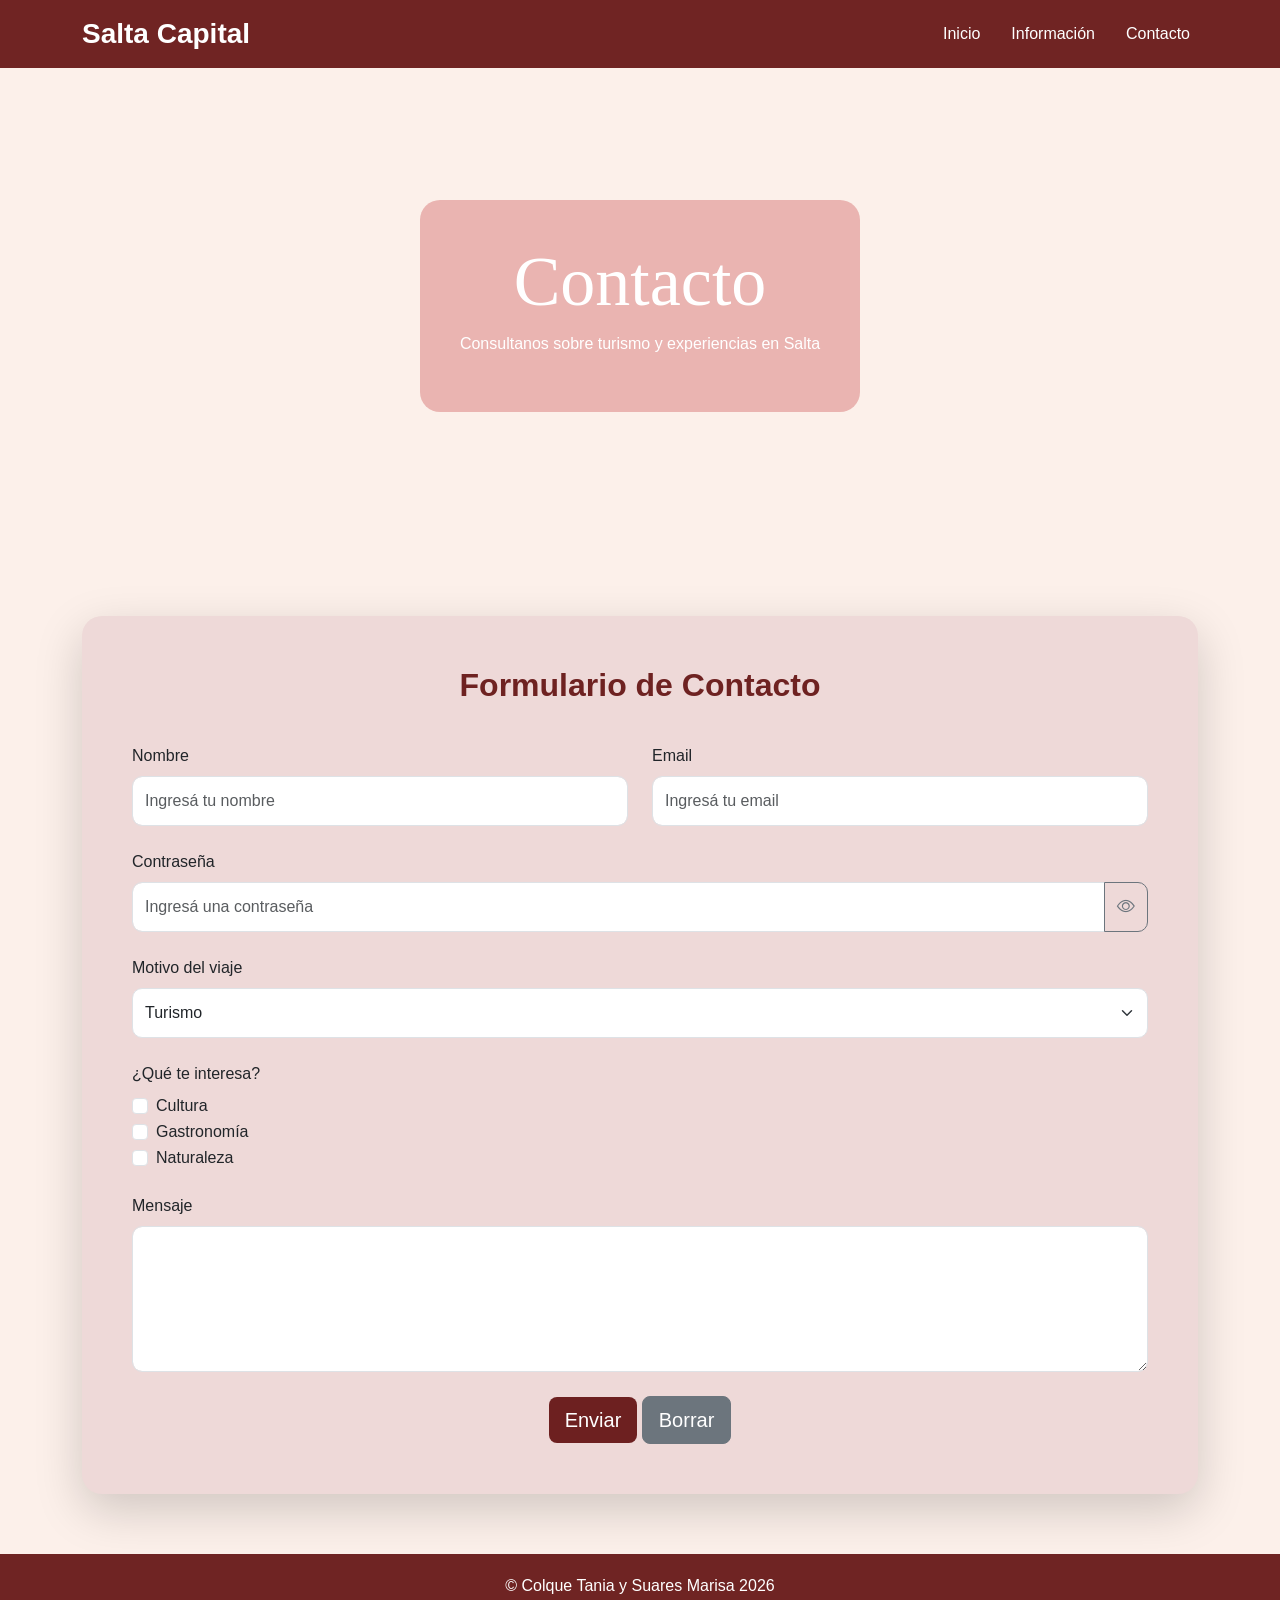
<file: Contacto.html>
<!DOCTYPE html>
<html lang="es">

<head>
    <meta charset="UTF-8">
    <meta name="viewport" content="width=device-width, initial-scale=1.0">

    <title>Contacto - Salta Capital</title>

    <!-- BOOTSTRAP -->
    <link href="https://cdn.jsdelivr.net/npm/bootstrap@5.3.3/dist/css/bootstrap.min.css"
        rel="stylesheet">
        <link rel="stylesheet"
href="https://cdn.jsdelivr.net/npm/bootstrap-icons@1.11.3/font/bootstrap-icons.min.css">

    <!-- CSS -->
    <link rel="stylesheet" href="./Contacto.css">

</head>

<body>

    <!-- NAVBAR -->
    <nav class="navbar navbar-expand-lg navbar-dark fixed-top">

        <div class="container">

            <a class="navbar-brand" 
            href="Index.html"
            aria-label="Ir a la página principal">
            Salta Capital
            </a>

            <button class="navbar-toggler"
                    type="button"
                    data-bs-toggle="collapse"
                    data-bs-target="#menu"
                    aria-controls="menu"
                    aria-expanded="false"
                    aria-label="Abrir menú de navegación">

                <span class="navbar-toggler-icon"></span>

            </button>

            <div class="collapse navbar-collapse" id="menu">

                <ul class="navbar-nav ms-auto">

                    <li class="nav-item">
                        <a class="nav-link" 
                        href="Index.html">
                            Inicio
                        </a>
                    </li>

                    <li class="nav-item">
                        <a class="nav-link" 
                        href="Info.html">
                            Información
                        </a>
                    </li>

                    <li class="nav-item">
                        <a class="nav-link active" 
                        href="Contacto.html">
                            Contacto
                        </a>
                    </li>

                </ul>

            </div>

        </div>

    </nav>

    <!-- HEADER -->
    <header class="header-contacto"
            aria-label="Encabezado de la página de contacto">

        <div class="overlay">

            <h1>Contacto</h1>

            <p>
                Consultanos sobre turismo y experiencias en Salta
            </p>

        </div>

    </header>

    <!-- FORMULARIO -->
    <main class="container">

        <section class="form-section shadow-lg">

            <h2 class="titulo-formulario">
                Formulario de Contacto
            </h2>

            <form id="formularioContacto" aria-label="Formulario de contacto">

                <div class="row">

                    <!-- NOMBRE -->
                    <div class="col-md-6 mb-4">

                        <label for="nombre" class="form-label">
                            Nombre
                        </label>

                        <input type="text"
                            id="nombre"
                            class="form-control"
                            placeholder="Ingresá tu nombre"
                            required>
                    </div>

                    <!-- EMAIL -->
                    <div class="col-md-6 mb-4">

                        <label for="email" class="form-label">
                            Email
                        </label>

                        <input type="email"
                            id="email"
                            class="form-control"
                            placeholder="Ingresá tu email"
                            required>
                    </div>
                </div>

                <!-- CONTRASEÑA -->
                <div class="mb-4">

                    <label for="password" class="form-label">
                        Contraseña
                    </label>

                    <div class="input-group">

                        <input type="password"
                            id="password"
                            class="form-control"
                            placeholder="Ingresá una contraseña"
                            required>

                        <button type="button"
                                class="btn btn-outline-secondary"
                                id="btnMostrar">

                            <i class="bi bi-eye"></i>

                        </button>

                    </div>

                </div>

                <!-- SELECT -->
                <div class="mb-4">

                    <label for="motivo" class="form-label">
                        Motivo del viaje
                    </label>

                    <select id="motivo" class="form-select">

                        <option>Turismo</option>
                        <option>Trabajo</option>
                        <option>Estudio</option>

                    </select>

                </div>

                <!-- CHECKBOX -->
                <div class="mb-4">

                    <label class="form-label">
                        ¿Qué te interesa?
                    </label>

                    <div class="form-check">

                        <input class="form-check-input"
                            type="checkbox"
                            id="cultura">

                        <label class="form-check-label"
                            for="cultura">
                            Cultura
                        </label>

                    </div>

                    <div class="form-check">

                        <input class="form-check-input"
                            type="checkbox"
                            id="gastronomia">

                        <label class="form-check-label"
                            for="gastronomia">
                            Gastronomía
                        </label>

                    </div>

                    <div class="form-check">

                        <input class="form-check-input"
                            type="checkbox"
                            id="naturaleza">

                        <label class="form-check-label"
                            for="naturaleza">
                            Naturaleza
                        </label>

                    </div>

                </div>

                <!-- MENSAJE -->
                <div class="mb-4">

                    <label for="mensaje" class="form-label">
                        Mensaje
                    </label>

                    <textarea id="mensaje"
                        class="form-control"
                        rows="5"
                        placeholder="Escribí tu consulta"
                        required>
                    </textarea>

                </div>

                <!-- BOTONES -->
                <div class="text-center">

                    <button type="submit"
                            class="btn btn-contacto btn-lg">

                        Enviar

                    </button>

                    <button type="reset"
                            class="btn btn-secondary btn-lg">

                        Borrar

                    </button>

                </div>

            </form>

        </section>

    </main>

    <!-- FOOTER -->
    <footer>

        <p>
            &copy; Colque Tania y Suares Marisa 2026
        </p>

    </footer>

    <!-- BOOTSTRAP -->
<script src="https://cdn.jsdelivr.net/npm/bootstrap@5.3.3/dist/js/bootstrap.bundle.min.js"></script>

<!-- JAVASCRIPT -->
<script src="Contacto.js"></script>

</body>
</html>
</file>
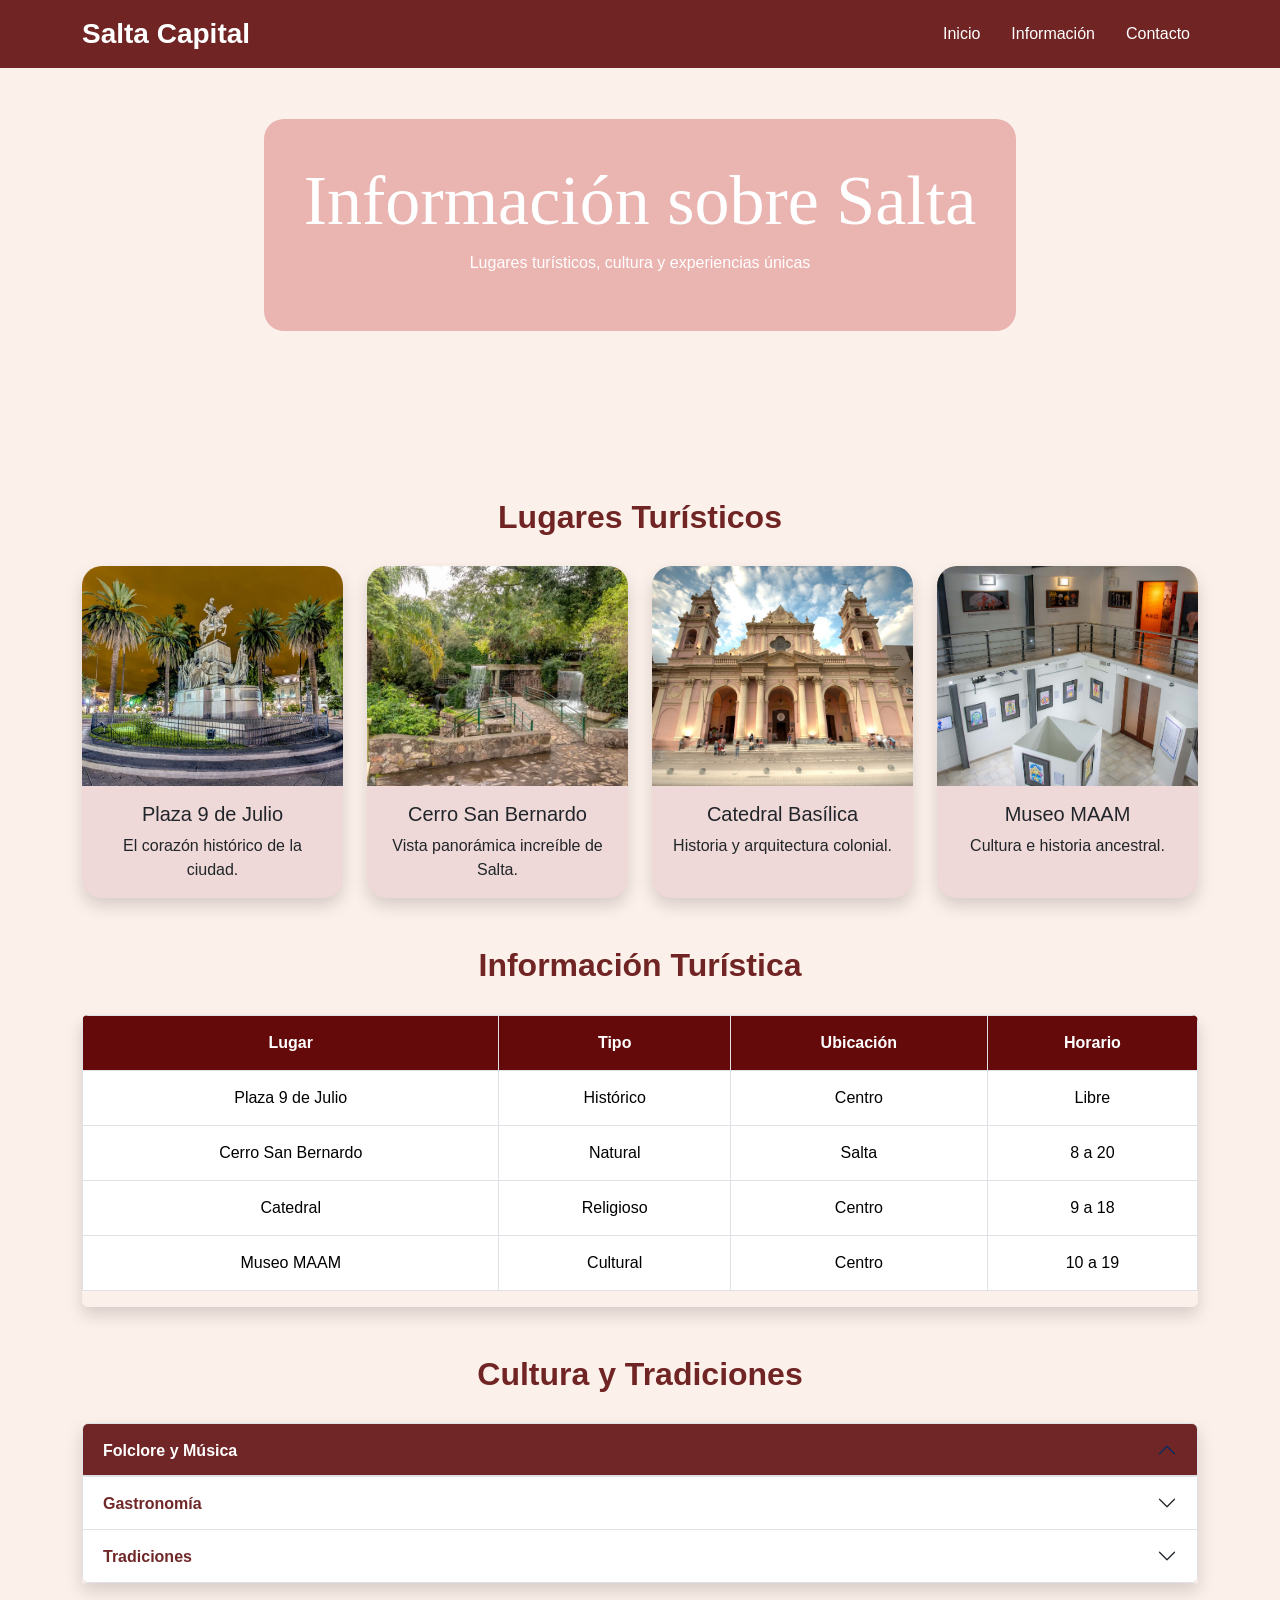
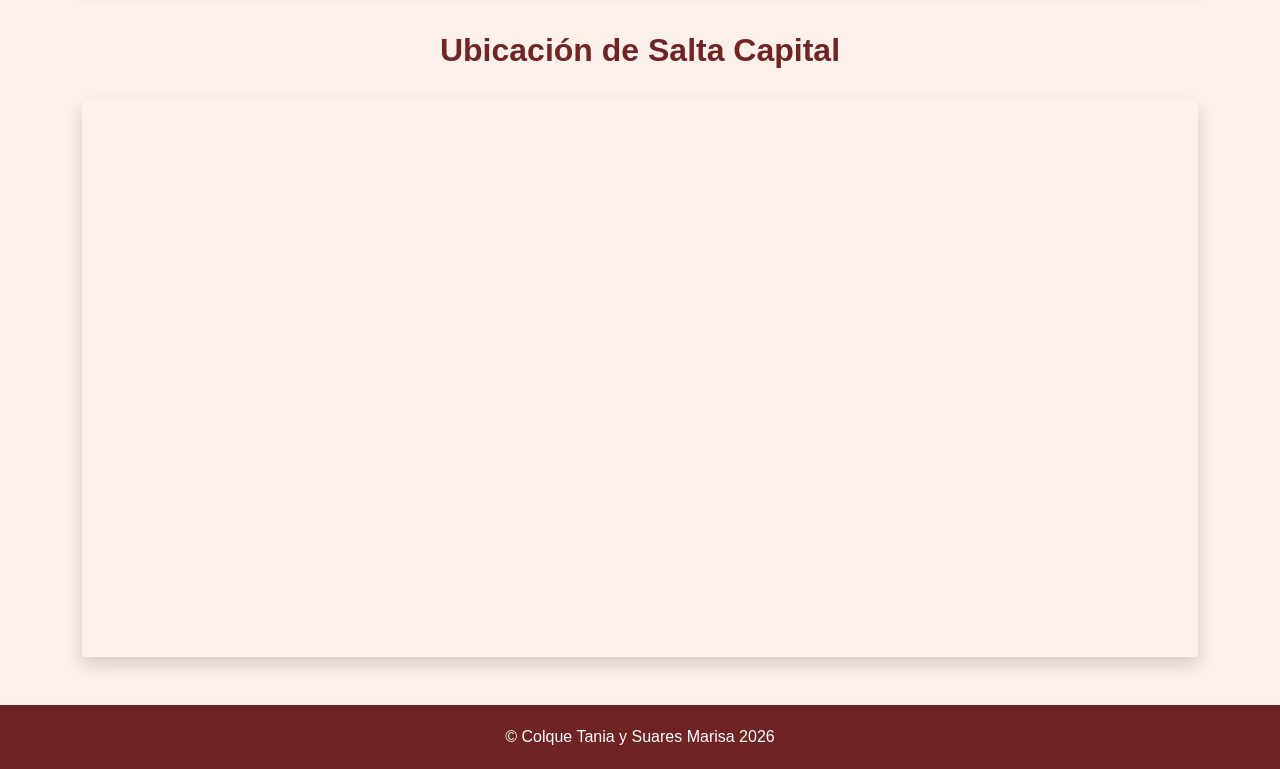
<file: Info.html>
<!DOCTYPE html>
<html lang="es">

<head>
    <meta charset="UTF-8">
    <meta name="viewport" content="width=device-width, initial-scale=1.0">

    <title>Información - Salta Capital</title>

    <!-- LINK BOOTSTRAP -->
    <link href="https://cdn.jsdelivr.net/npm/bootstrap@5.3.3/dist/css/bootstrap.min.css"
        rel="stylesheet">

    <!--LINK CSS -->
    <link rel="stylesheet" href="./Info.css">
</head>

<body>

    <!-- NAVBAR -->
    <nav class="navbar navbar-expand-lg navbar-dark fixed-top menu-principal">

        <div class="container">

            <a class="navbar-brand logo-menu" 
            href="Index.html"
            aria-label="Ir a la página principal">
            Salta Capital
            </a>

            <button class="navbar-toggler"
                    type="button"
                    data-bs-toggle="collapse"
                    data-bs-target="#menuNavegacion"
                    aria-controls="menuNavegacion"
                    aria-expanded="false"
                    aria-label="Abrir menú de navegación">

                <span class="navbar-toggler-icon"></span>

            </button>

            <div class="collapse navbar-collapse" id="menuNavegacion">

                <ul class="navbar-nav ms-auto">

                    <li class="nav-item">
                        <a class="nav-link" 
                        href="Index.html">
                        Inicio
                        </a>
                    </li>

                    <li class="nav-item">
                        <a class="nav-link active" 
                        href="Info.html">
                        Información
                        </a>
                    </li>

                    <li class="nav-item">
                        <a class="nav-link" 
                        href="Contacto.html">
                        Contacto
                        </a>
                    </li>

                </ul>

            </div>

        </div>

    </nav>

    <!-- HEADER TITULO PRINCIPAL-->
    <header class="encabezado-info"
            aria-label="Encabezado de información sobre Salta">

        <div class="fondo-header">

            <h1 class="titulo-header">
                Información sobre Salta
            </h1>

            <p class="texto-header">
                Lugares turísticos, cultura y experiencias únicas
            </p>

        </div>

    </header>

    <!-- CONTENIDO -->
    <main class="container">

        <!-- TARJETAS -->
        <section class="seccion-turismo mt-5">

            <h2 class="titulo-seccion">
                Lugares Turísticos
            </h2>

            <div class="row g-4">

                <!-- TARJETA 1 -->
                <div class="col-md-3">

                    <div class="card shadow tarjeta-info h-100">

                        <img src="./Img/info.plaza.jpg"
                            class="card-img-top imagen-tarjeta"
                            alt="Plaza 9 de Julio de Salta">

                        <div class="card-body text-center">

                            <h5 class="card-title">
                                Plaza 9 de Julio
                            </h5>

                            <p class="card-text">
                                El corazón histórico de la ciudad.
                            </p>

                        </div>

                    </div>

                </div>

                <!-- TARJETA 2 -->
                <div class="col-md-3">

                    <div class="card shadow tarjeta-info h-100">

                        <img src="./Img/info.cerro.webp"
                            class="card-img-top imagen-tarjeta"
                            alt="Vista del Cerro San Bernardo">

                        <div class="card-body text-center">

                            <h5 class="card-title">
                                Cerro San Bernardo
                            </h5>

                            <p class="card-text">
                                Vista panorámica increíble de Salta.
                            </p>

                        </div>

                    </div>

                </div>

                <!-- TARJETA 3 -->
                <div class="col-md-3">

                    <div class="card shadow tarjeta-info h-100">

                        <img src="./Img/info.catedral.jpg"
                            class="card-img-top imagen-tarjeta"
                            alt="Catedral Basílica de Salta">

                        <div class="card-body text-center">

                            <h5 class="card-title">
                                Catedral Basílica
                            </h5>

                            <p class="card-text">
                                Historia y arquitectura colonial.
                            </p>

                        </div>

                    </div>

                </div>

                <!-- TARJETA 4 -->
                <div class="col-md-3">

                    <div class="card shadow tarjeta-info h-100">

                        <img src="./Img/info.museo.jpg"
                            class="card-img-top imagen-tarjeta"
                            alt="Museo MAAM de Salta">

                        <div class="card-body text-center">

                            <h5 class="card-title">
                                Museo MAAM
                            </h5>

                            <p class="card-text">
                                Cultura e historia ancestral.
                            </p>

                        </div>

                    </div>

                </div>

            </div>

        </section>

        <!-- TABLA -->
        <section class="seccion-tabla mt-5">

            <h2 class="titulo-seccion">
                Información Turística
            </h2>

            <div class="table-responsive shadow rounded">

                <table class="table table-bordered table-hover tabla-salta">

                    <thead>

                        <tr>

                            <th>Lugar</th>
                            <th>Tipo</th>
                            <th>Ubicación</th>
                            <th>Horario</th>

                        </tr>

                    </thead>

                    <tbody>

                        <tr>
                            <td>Plaza 9 de Julio</td>
                            <td>Histórico</td>
                            <td>Centro</td>
                            <td>Libre</td>
                        </tr>

                        <tr>
                            <td>Cerro San Bernardo</td>
                            <td>Natural</td>
                            <td>Salta</td>
                            <td>8 a 20</td>
                        </tr>

                        <tr>
                            <td>Catedral</td>
                            <td>Religioso</td>
                            <td>Centro</td>
                            <td>9 a 18</td>
                        </tr>

                        <tr>
                            <td>Museo MAAM</td>
                            <td>Cultural</td>
                            <td>Centro</td>
                            <td>10 a 19</td>
                        </tr>

                    </tbody>

                </table>

            </div>

        </section>

        <!-- ACORDEON -->
        <section class="seccion-acordeon mt-5">

            <h2 class="titulo-seccion">
                Cultura y Tradiciones
            </h2>

            <div class="accordion shadow"
                id="acordeonSalta">

                <!-- ITEM 1 -->
                <div class="accordion-item">

                    <h2 class="accordion-header">

                        <button class="accordion-button"
                                type="button"
                                data-bs-toggle="collapse"
                                data-bs-target="#cultura1"
                                aria-expanded="false"
                                aria-controls="cultura1">

                            Folclore y Música

                        </button>

                    </h2>

                    <div id="cultura1"
                        class="accordion-collapse collapse"
                        data-bs-parent="#acordeonSalta">

                        <div class="accordion-body">

                            Salta es reconocida por su música folclórica,
                            sus peñas y sus festivales tradicionales.

                        </div>

                    </div>

                </div>

                <!-- ITEM 2 -->
                <div class="accordion-item">

                    <h2 class="accordion-header">

                        <button class="accordion-button collapsed"
                                type="button"
                                data-bs-toggle="collapse"
                                data-bs-target="#cultura2"
                                aria-expanded="false"
                                aria-controls="cultura2">

                            Gastronomía

                        </button>

                    </h2>

                    <div id="cultura2"
                        class="accordion-collapse collapse"
                        data-bs-parent="#acordeonSalta">

                        <div class="accordion-body">

                            Empanadas salteñas, tamales,
                            humitas y vinos regionales.

                        </div>

                    </div>

                </div>

                <!-- ITEM 3 -->
                <div class="accordion-item">

                    <h2 class="accordion-header">

                        <button class="accordion-button collapsed"
                                type="button"
                                data-bs-toggle="collapse"
                                data-bs-target="#cultura3"
                                aria-expanded="false"
                                aria-controls="cultura3">

                            Tradiciones

                        </button>

                    </h2>

                    <div id="cultura3"
                        class="accordion-collapse collapse"
                        data-bs-parent="#acordeonSalta">

                        <div class="accordion-body">

                            Celebraciones religiosas,
                            gauchos y festivales culturales.

                        </div>

                    </div>

                </div>

            </div>

        </section>


        <!-- MAPA -->
        <section class="mt-5 ">

            <h2 class="titulo-seccion">
                Ubicación de Salta Capital
            </h2>

            <div class="mapa shadow">

                <iframe
                    src="https://www.google.com/maps/embed?pb=!1m18!1m12!1m3!1d115903.41005611097!2d-65.43062865!3d-24.7960848!2m3!1f0!2f0!3f0!3m2!1i1024!2i768!4f13.1!3m3!1m2!1s0x941bc3a35151b7f9%3A0xa5cd992cd587f206!2sSalta!5e0!3m2!1ses!2sar!4v1777065865876!5m2!1ses!2sar"
                    title="Mapa de ubicación de Salta Capital"
                    allowfullscreen=""
                    loading="lazy">
                </iframe>

            </div>

        </section>

    </main>

    <!-- FOOTER -->
    <footer class="footer-principal mt-5">

        <p>
            &copy; Colque Tania y Suares Marisa 2026
        </p>

    </footer>

    <!-- BOOTSTRAP -->
    <script src="https://cdn.jsdelivr.net/npm/bootstrap@5.3.3/dist/js/bootstrap.bundle.min.js"></script>

</body>

</html>
</file>
<file: Contacto.css>
/* BODY */
body {
    background-color: rgb(252, 240, 234);
    font-family: Arial;
    margin: 0;
}

/* NAVBAR */
.navbar {
    background-color: rgba(87, 1, 1, 0.85);
}

/* NEGRITA (SALTA CAPITAL )*/
.navbar-brand {
    font-size: 28px;
    font-weight: bold;
}

/* NAVBAR BOTONES (ARRIBA) */
.nav-link {
    color: white !important;
    margin-left: 15px;
    transition: 0.3s;
}

/* NAVBAR BOTONES (COLORES) */
.nav-link:hover {
    color: rgb(255, 204, 180) !important;
}


/* ESPACIO (CONTENEDOR)*/
.header-contacto {
    background-size: cover;
    background-position: center;
    height: 500px;

    display: flex;
    align-items: center;
    justify-content: center;

    margin-top: 56px;
    
}

/*CONTENEDOR */
.overlay {
    background-color: rgba(204, 90, 90, 0.4);
    padding: 40px;
    border-radius: 20px;
    text-align: center;
    color: white;
}

/* TITULO CONTENEDOR */
.overlay h1 {
    font-size: 70px;
    font-family: "Brush Script MT", cursive;
}

/* CONTENEDOR DEL FORMULARIO */
.form-section {
    background-color: rgb(238, 217, 216);
    padding: 50px;
    border-radius: 20px;
    margin-top: 60px;
    margin-bottom: 60px;
    transition: 0.3s;
}

/* MOVIMIENTO DEL FORMULARIO */
.form-section:hover {
    transform: translateY(-8px);
}

/* TITULO DEL FORMULARIO*/
.titulo-formulario {
    font-weight: bold;
    text-align: center;
    color: rgba(87, 1, 1, 0.85);
    margin-bottom: 40px;
}

/* TAMAÑO DEL INPUT*/
.form-control,
.form-select {
    background-color: white;
    border-radius: 10px;
    padding: 12px;
}

/* BOTON ENVIAR*/
.btn-contacto {
    background-color: rgba(87, 1, 1, 0.85);
    color: white;
    border: none;
    transition: 0.3s;
}

/* COLOR AL PASAR EL MOUSE*/
.btn-contacto:hover {
    background-color: rgba(65, 8, 8, 0.95);
    color: white;
}

/* BOTÓN DEL OJITO */
#btnMostrar {
    border-top-right-radius: 10px;
    border-bottom-right-radius: 10px;
}

#btnMostrar:focus {
    box-shadow: none;
}

#btnMostrar i {
    font-size: 18px;
}

/* FOOTER */
footer {
    background-color: rgba(87, 1, 1, 0.85);
    color: white;
    text-align: center;
    padding: 20px;
}

footer p {
    margin: 0;
}
</file>
<file: Info.css>
/* BODY */
body {
    background-color: rgb(252, 240, 234);
    font-family: Arial;
    margin: 0;
}

/* NAVBAR */
.menu-principal {
    background-color: rgba(87, 1, 1, 0.85);
}

/* NEGRITA (SALTA CAPITAL )*/
.navbar-brand {
    font-size: 28px;
    font-weight: bold;
}


/* NAVBAR BOTONES (ARRIBA) */
.nav-link {
    color: white !important;
    margin-left: 15px;
    transition: 0.3s;
}

/* NAVBAR BOTONES (COLORES) */
.nav-link:hover {
    color: rgb(255, 210, 180) !important;
}

/* CONTENEDOR TITULO INFO*/
.fondo-header {
    background-color: rgba(204, 90, 90, 0.4);
    padding: 40px;
    border-radius: 20px;
    text-align: center;
    color: white;
}
/*FORMA O ESPACIO DEL CONTENEDOR */
.encabezado-info {
    height: 450px;
    display: flex;
    align-items: center;
    justify-content: center;
}


/* FUENTE DE INFO*/
.titulo-header {
    font-size: 70px;
    font-family: "Brush Script MT", cursive;
}

/* TITULOS */
.titulo-seccion {
    color: rgba(87, 1, 1, 0.85);
    margin-bottom: 30px;
    text-align: center;
    font-weight: bold;
}

/* TARJETAS */
.tarjeta-info {
    border: none;
    border-radius: 20px;
    overflow: hidden;
    background-color: rgb(238, 217, 216);
    transition: 0.4s;
}

.imagen-tarjeta {
    height: 220px;
    object-fit: cover;
}

/* MOVIMIENTO DE TARJETAS */
.tarjeta-info:hover {
    transform: translateY(-10px);
}

/* PRIMERA FILA DE LA TABLA */
.tabla-salta thead th {
    background-color: rgba(87, 1, 1, 0.726) !important;
    color: white !important;
}

/* OSCURO */
.tabla-salta thead {
    background-color: rgba(117, 3, 3, 0.85);
    color: white;
}


/* CELDAS */
.tabla-salta th,
.tabla-salta td {
    padding: 15px;
    text-align: center;
}

/* ACORDEON */
.accordion-button {
    background-color: white;
    color: rgba(87, 1, 1, 0.85);
    font-weight: bold;
}

/* COLOR */
.accordion-button:not(.collapsed) {
    background-color: rgba(87, 1, 1, 0.85);
    color: white;
}

/* MAPA */
.mapa iframe {
    width: 100%;
    height: 550px;
    border: 0;
    border-radius: 20px;
}

/* FOOTER */
.footer-principal {
    background-color: rgba(87, 1, 1, 0.85);
    color: white;
    text-align: center;
    padding: 20px;
}

.footer-principal p{
    margin: 0;
}
</file>
